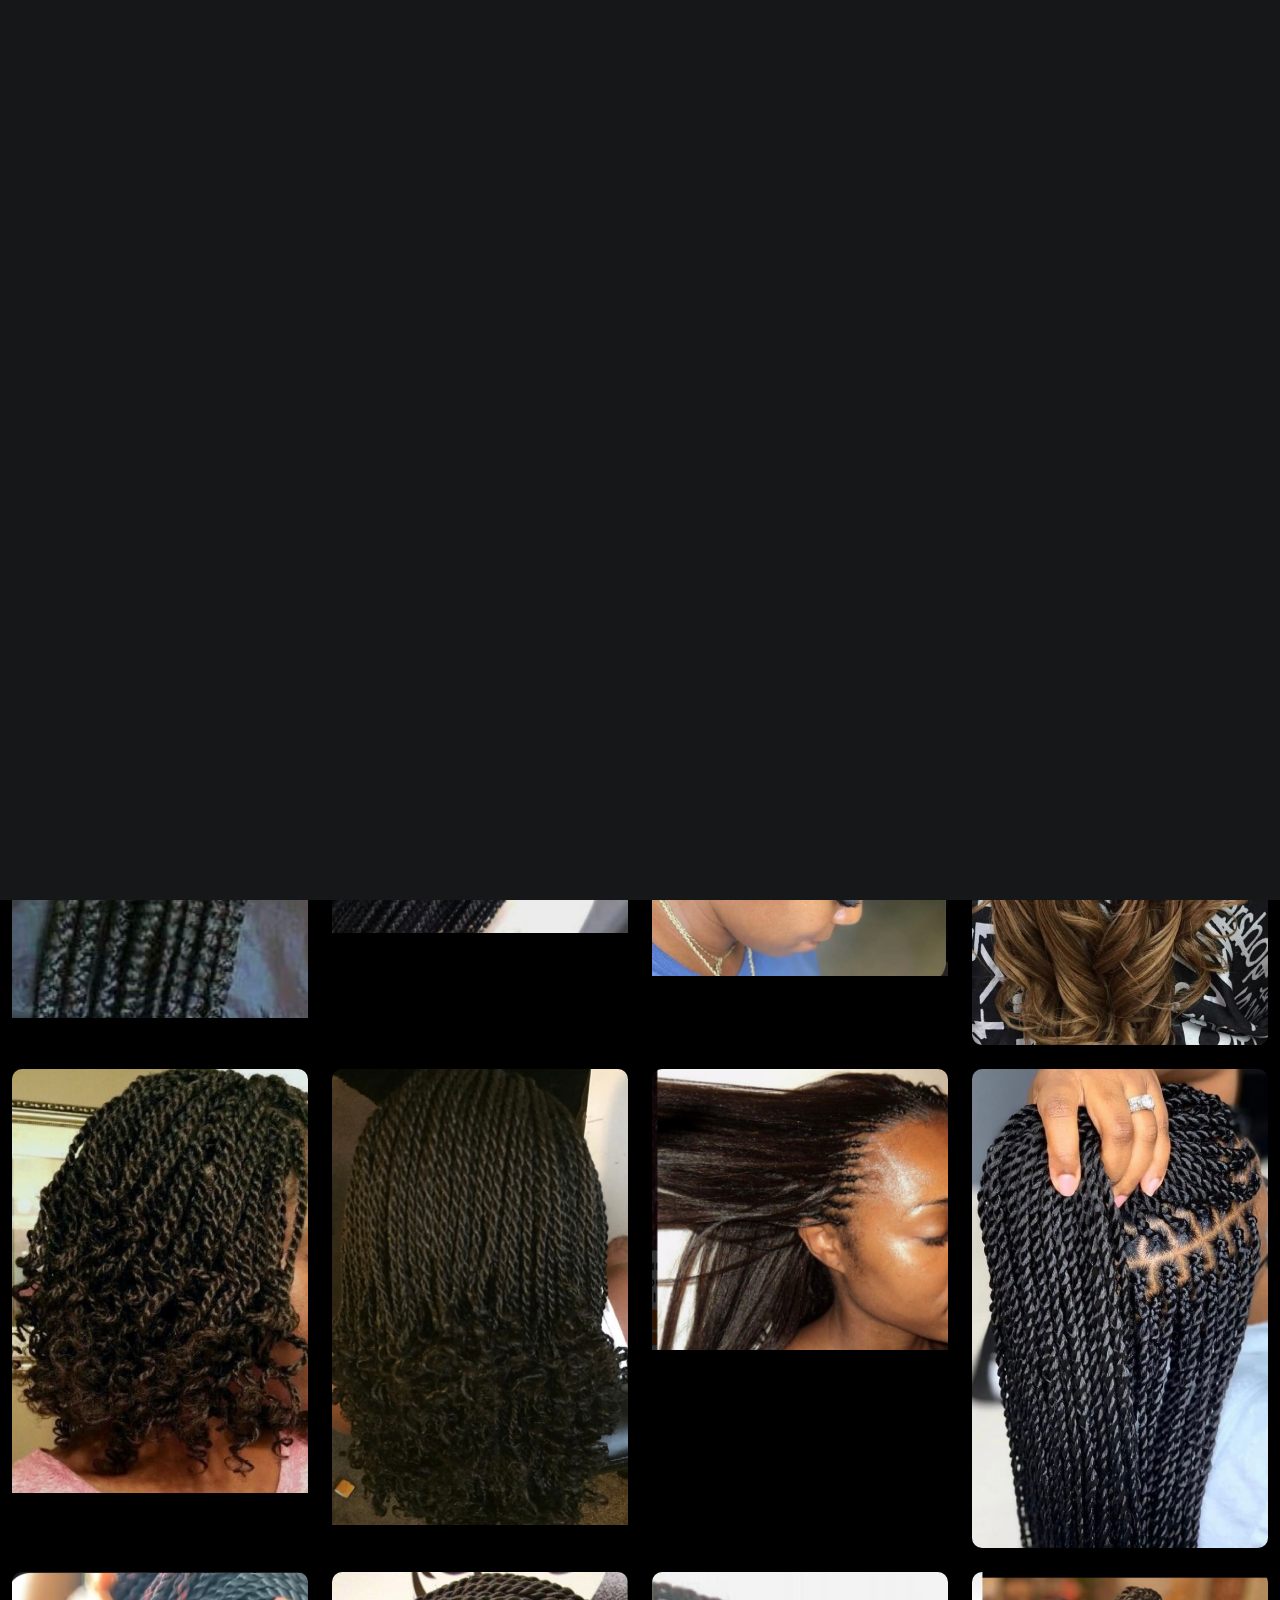
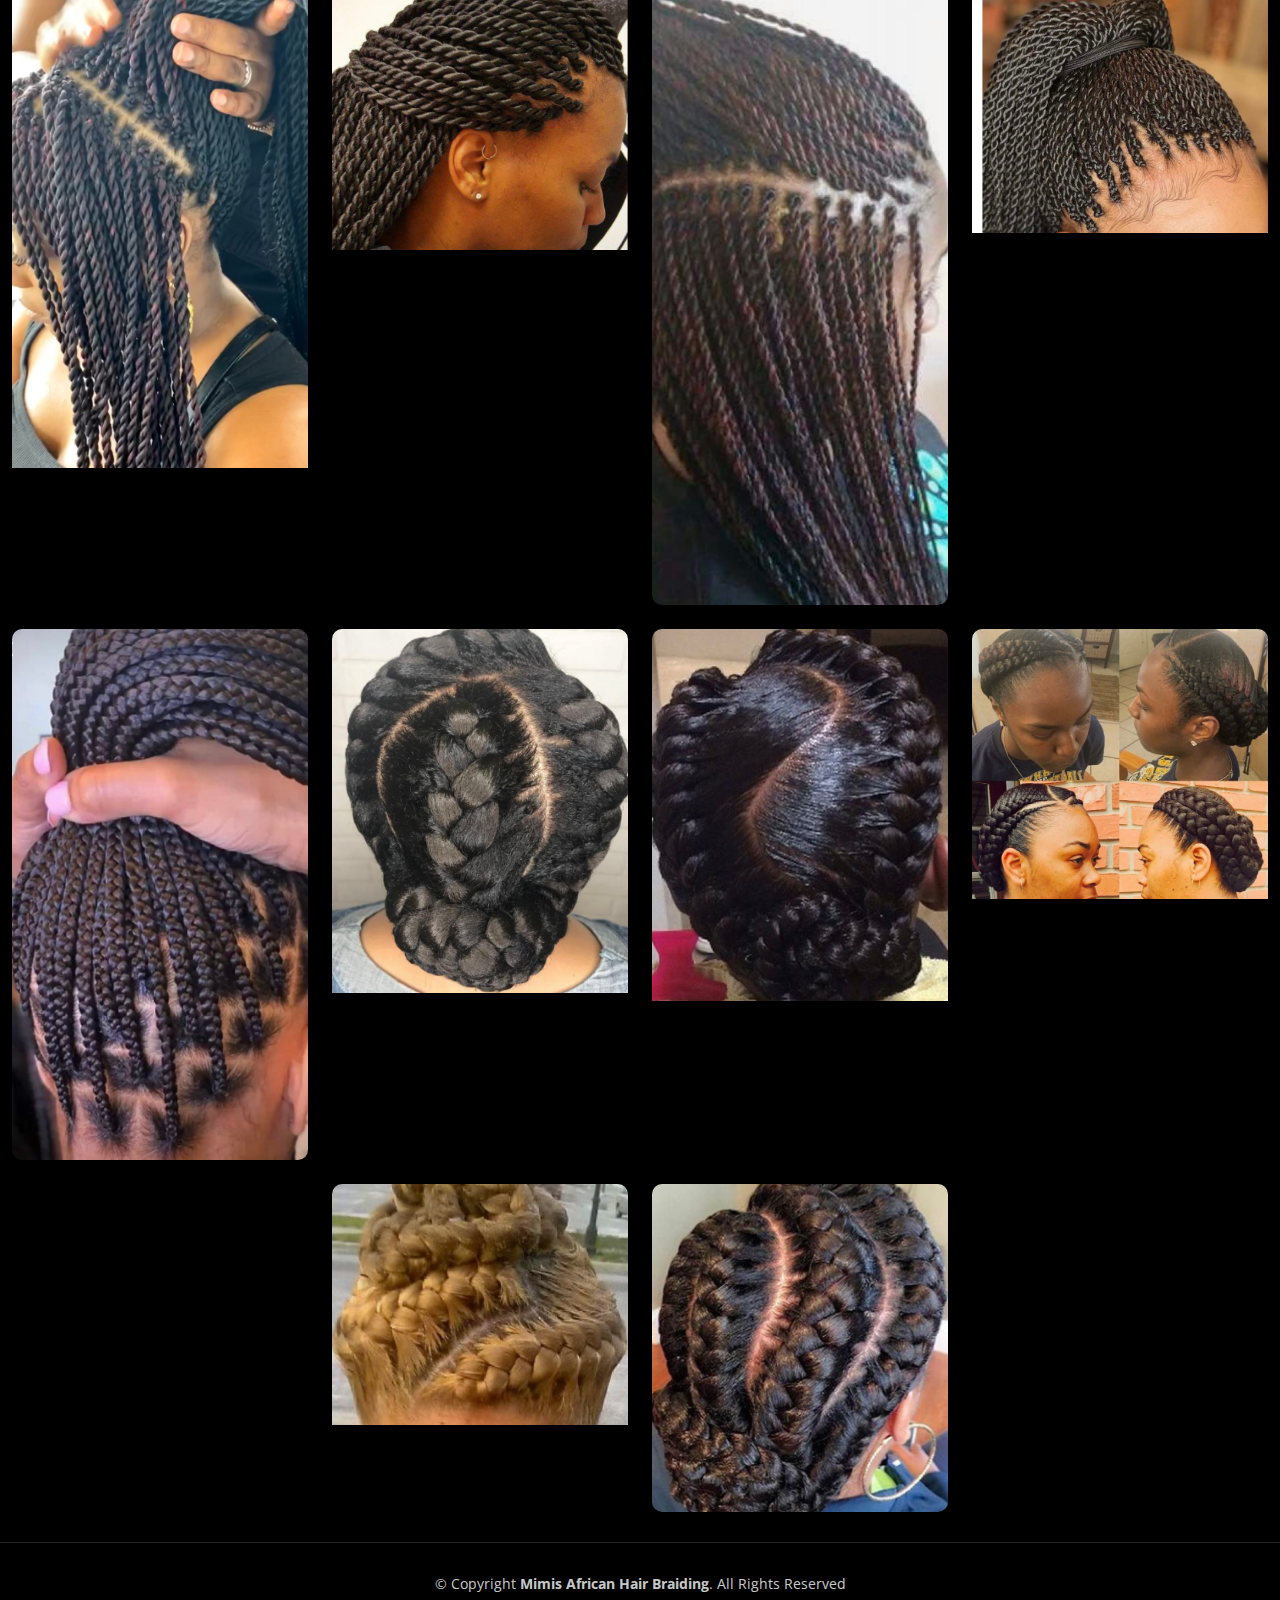
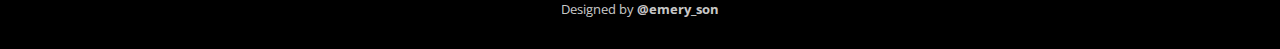
<file: index.html>
<!DOCTYPE html>
<html lang="en">

<head>
    <meta charset="utf-8">
    <meta content="width=device-width, initial-scale=1.0" name="viewport">

    <title>PhotoFolio Bootstrap Template - Index</title>
    <meta content="" name="description">
    <meta content="" name="keywords">

    <!-- Favicons -->
    <link href="assets/img/favicon.png" rel="icon">
    <link href="assets/img/apple-touch-icon.png" rel="apple-touch-icon">

    <!-- Google Fonts -->
    <link rel="preconnect" href="https://fonts.googleapis.com">
    <link rel="preconnect" href="https://fonts.gstatic.com" crossorigin>
    <link href="https://fonts.googleapis.com/css2?family=Open+Sans:ital,wght@0,300;0,400;0,500;0,600;0,700;1,300;1,400;1,600;1,700&family=Inter:ital,wght@0,300;0,400;0,500;0,600;0,700;1,300;1,400;1,500;1,600;1,700&family=Cardo:ital,wght@0,400;0,700;1,400&display=swap"
        rel="stylesheet">

    <!-- Vendor CSS Files -->
    <link href="assets/vendor/bootstrap/css/bootstrap.min.css" rel="stylesheet">
    <link href="assets/vendor/bootstrap-icons/bootstrap-icons.css" rel="stylesheet">
    <link href="assets/vendor/swiper/swiper-bundle.min.css" rel="stylesheet">
    <link href="assets/vendor/glightbox/css/glightbox.min.css" rel="stylesheet">
    <link href="assets/vendor/aos/aos.css" rel="stylesheet">

    <!-- Template Main CSS File -->
    <link href="assets/css/main.css" rel="stylesheet">

    <!-- =======================================================
  * Template Name: PhotoFolio - v1.1.1
  * Template URL: https://bootstrapmade.com/photofolio-bootstrap-photography-website-template/
  * Author: BootstrapMade.com
  * License: https://bootstrapmade.com/license/
  ======================================================== -->
</head>

<body>

    <!-- ======= Header ======= -->
    <header id="header" class="header d-flex align-items-center fixed-top">
        <div class="container-fluid d-flex align-items-center justify-content-between">

            <a href="index.html" class="logo d-flex align-items-center  me-auto me-lg-0">
                <!-- Uncomment the line below if you also wish to use an image logo -->
                <img src="assets/img/logo/prettyface.jpg" alt="">
                <!-- <i class="bi bi-camera"></i> -->
                <h1>Mimis African Hair Braiding</h1>
            </a>

            <nav id="navbar" class="navbar">
                <ul>
                    <li><a href="index.html" class="active">Home</a></li>
                    <li><a href="about.html">About</a></li>
                    <li><a href="gallery.html">Gallery</a></li>
                    <!-- <li class="dropdown"><a href="#"><span>Gallery</span> <i class="bi bi-chevron-down dropdown-indicator"></i></a>
                        <ul>
                            <li><a href="gallery.html">Nature</a></li>
                            <li><a href="gallery.html">People</a></li>
                            <li><a href="gallery.html">Architecture</a></li>
                            <li><a href="gallery.html">Animals</a></li>
                            <li><a href="gallery.html">Sports</a></li>
                            <li><a href="gallery.html">Travel</a></li>
                            <li class="dropdown"><a href="#"><span>Sub Menu</span> <i class="bi bi-chevron-down dropdown-indicator"></i></a>
                                <ul>
                                    <li><a href="#">Sub Menu 1</a></li>
                                    <li><a href="#">Sub Menu 2</a></li>
                                    <li><a href="#">Sub Menu 3</a></li>
                                </ul>
                            </li>
                        </ul>
                    </li> -->
                    <li><a href="services.html">Services</a></li>
                    <li><a href="contact.html">Contact</a></li>
                </ul>
            </nav>
            <!-- .navbar -->

            <div class="header-social-links">
                <!-- <a href="#" class="twitter"><i class="bi bi-twitter"></i></a> -->
                <a href="#" class="facebook"><i class="bi bi-facebook"></i></a>
                <a href="#" class="instagram"><i class="bi bi-instagram"></i></a>
                <!-- <a href="#" class="linkedin"><i class="bi bi-linkedin"></i></i></a> -->
            </div>
            <i class="mobile-nav-toggle mobile-nav-show bi bi-list"></i>
            <i class="mobile-nav-toggle mobile-nav-hide d-none bi bi-x"></i>

        </div>
    </header>
    <!-- End Header -->

    <!-- ======= Hero Section ======= -->
    <section id="hero" class="hero d-flex flex-column justify-content-center align-items-center" data-aos="fade" data-aos-delay="1500">
        <div class="container">
            <div class="row justify-content-center">
                <div class="col-lg-6 text-center">
                    <h2>Mimis African Hair Braiding is a Professional African Hair Braiding Salon from North Augusta, SC</h2>
                    <p>We at Mimis African Hair Braiding are the best in the CSRA.</p>
                    <a href="contact.html" class="btn-get-started">Contact Us</a>
                </div>
            </div>
        </div>
    </section>
    <!-- End Hero Section -->

    <main id="main" data-aos="fade" data-aos-delay="1500">

        <!-- ======= Gallery Section ======= -->
        <section id="gallery" class="gallery">
            <div class="container-fluid">

                <div class="row gy-4 justify-content-center">
                    <div class="col-xl-3 col-lg-4 col-md-6">
                        <div class="gallery-item h-100">
                            <img src="assets/img/attachments/IMG-5430.jpg" class="img-fluid" alt="">
                            <div class="gallery-links d-flex align-items-center justify-content-center">
                                <a href="assets/img/attachments/IMG-5430.jpg" title="Gallery 1" class="glightbox preview-link"><i class="bi bi-arrows-angle-expand"></i></a>
                            </div>
                        </div>
                    </div>
                    <!-- End Gallery Item -->
                    <div class="col-xl-3 col-lg-4 col-md-6">
                        <div class="gallery-item h-100">
                            <img src="assets/img/attachments/IMG-5431.jpg" class="img-fluid" alt="">
                            <div class="gallery-links d-flex align-items-center justify-content-center">
                                <a href="assets/img/attachments/IMG-5431.jpg" title="Gallery 2" class="glightbox preview-link"><i class="bi bi-arrows-angle-expand"></i></a>
                            </div>
                        </div>
                    </div>
                    <!-- End Gallery Item -->
                    <div class="col-xl-3 col-lg-4 col-md-6">
                        <div class="gallery-item h-100">
                            <img src="assets/img/attachments/IMG-5432.jpg" class="img-fluid" alt="">
                            <div class="gallery-links d-flex align-items-center justify-content-center">
                                <a href="assets/img/attachments/IMG-5432.jpg" title="Gallery 3" class="glightbox preview-link"><i class="bi bi-arrows-angle-expand"></i></a>
                            </div>
                        </div>
                    </div>
                    <!-- End Gallery Item -->
                    <div class="col-xl-3 col-lg-4 col-md-6">
                        <div class="gallery-item h-100">
                            <img src="assets/img/attachments/IMG-5435.jpg" class="img-fluid" alt="">
                            <div class="gallery-links d-flex align-items-center justify-content-center">
                                <a href="assets/img/attachments/IMG-5435.jpg" title="Gallery 4" class="glightbox preview-link"><i class="bi bi-arrows-angle-expand"></i></a>
                            </div>
                        </div>
                    </div>
                    <!-- End Gallery Item -->
                    <div class="col-xl-3 col-lg-4 col-md-6">
                        <div class="gallery-item h-100">
                            <img src="assets/img/attachments/IMG-5437.jpg" class="img-fluid" alt="">
                            <div class="gallery-links d-flex align-items-center justify-content-center">
                                <a href="assets/img/attachments/IMG-5437.jpg" title="Gallery 5" class="glightbox preview-link"><i class="bi bi-arrows-angle-expand"></i></a>
                            </div>
                        </div>
                    </div>
                    <!-- End Gallery Item -->
                    <div class="col-xl-3 col-lg-4 col-md-6">
                        <div class="gallery-item h-100">
                            <img src="assets/img/attachments/IMG-5439.jpg" class="img-fluid" alt="">
                            <div class="gallery-links d-flex align-items-center justify-content-center">
                                <a href="assets/img/attachments/IMG-5439.jpg" title="Gallery 6" class="glightbox preview-link"><i class="bi bi-arrows-angle-expand"></i></a>
                            </div>
                        </div>
                    </div>
                    <!-- End Gallery Item -->
                    <div class="col-xl-3 col-lg-4 col-md-6">
                        <div class="gallery-item h-100">
                            <img src="assets/img/attachments/IMG-5443.jpg" class="img-fluid" alt="">
                            <div class="gallery-links d-flex align-items-center justify-content-center">
                                <a href="assets/img/attachments/IMG-5443.jpg" title="Gallery 7" class="glightbox preview-link"><i class="bi bi-arrows-angle-expand"></i></a>
                            </div>
                        </div>
                    </div>
                    <!-- End Gallery Item -->
                    <div class="col-xl-3 col-lg-4 col-md-6">
                        <div class="gallery-item h-100">
                            <img src="assets/img/attachments/IMG-5444.jpg" class="img-fluid" alt="">
                            <div class="gallery-links d-flex align-items-center justify-content-center">
                                <a href="assets/img/attachments/IMG-5444.jpg" title="Gallery 8" class="glightbox preview-link"><i class="bi bi-arrows-angle-expand"></i></a>
                            </div>
                        </div>
                    </div>
                    <!-- End Gallery Item -->
                    <div class="col-xl-3 col-lg-4 col-md-6">
                        <div class="gallery-item h-100">
                            <img src="assets/img/attachments/IMG-5445.jpg" class="img-fluid" alt="">
                            <div class="gallery-links d-flex align-items-center justify-content-center">
                                <a href="assets/img/attachments/IMG-5445.jpg" title="Gallery 9" class="glightbox preview-link"><i class="bi bi-arrows-angle-expand"></i></a>
                            </div>
                        </div>
                    </div>
                    <!-- End Gallery Item -->
                    <div class="col-xl-3 col-lg-4 col-md-6">
                        <div class="gallery-item h-100">
                            <img src="assets/img/attachments/IMG-5446.jpg" class="img-fluid" alt="">
                            <div class="gallery-links d-flex align-items-center justify-content-center">
                                <a href="assets/img/attachments/IMG-5446.jpg" title="Gallery 10" class="glightbox preview-link"><i class="bi bi-arrows-angle-expand"></i></a>
                            </div>
                        </div>
                    </div>
                    <!-- End Gallery Item -->
                    <div class="col-xl-3 col-lg-4 col-md-6">
                        <div class="gallery-item h-100">
                            <img src="assets/img/attachments/IMG-5447.jpg" class="img-fluid" alt="">
                            <div class="gallery-links d-flex align-items-center justify-content-center">
                                <a href="assets/img/attachments/IMG-5447.jpg" title="Gallery 11" class="glightbox preview-link"><i class="bi bi-arrows-angle-expand"></i></a>
                            </div>
                        </div>
                    </div>
                    <!-- End Gallery Item -->
                    <div class="col-xl-3 col-lg-4 col-md-6">
                        <div class="gallery-item h-100">
                            <img src="assets/img/attachments/IMG-5448.jpg" class="img-fluid" alt="">
                            <div class="gallery-links d-flex align-items-center justify-content-center">
                                <a href="assets/img/attachments/IMG-5448.jpg" title="Gallery 12" class="glightbox preview-link"><i class="bi bi-arrows-angle-expand"></i></a>
                            </div>
                        </div>
                    </div>
                    <!-- End Gallery Item -->
                    <div class="col-xl-3 col-lg-4 col-md-6">
                        <div class="gallery-item h-100">
                            <img src="assets/img/attachments/IMG-5449.jpg" class="img-fluid" alt="">
                            <div class="gallery-links d-flex align-items-center justify-content-center">
                                <a href="assets/img/attachments/IMG-5449.jpg" title="Gallery 13" class="glightbox preview-link"><i class="bi bi-arrows-angle-expand"></i></a>
                            </div>
                        </div>
                    </div>
                    <!-- End Gallery Item -->
                    <div class="col-xl-3 col-lg-4 col-md-6">
                        <div class="gallery-item h-100">
                            <img src="assets/img/attachments/IMG-5450.jpg" class="img-fluid" alt="">
                            <div class="gallery-links d-flex align-items-center justify-content-center">
                                <a href="assets/img/attachments/IMG-5450.jpg" title="Gallery 14" class="glightbox preview-link"><i class="bi bi-arrows-angle-expand"></i></a>
                            </div>
                        </div>
                    </div>
                    <!-- End Gallery Item -->
                    <div class="col-xl-3 col-lg-4 col-md-6">
                        <div class="gallery-item h-100">
                            <img src="assets/img/attachments/IMG-5451.jpg" class="img-fluid" alt="">
                            <div class="gallery-links d-flex align-items-center justify-content-center">
                                <a href="assets/img/attachments/IMG-5451.jpg" title="Gallery 15" class="glightbox preview-link"><i class="bi bi-arrows-angle-expand"></i></a>
                            </div>
                        </div>
                    </div>
                    <!-- End Gallery Item -->
                    <div class="col-xl-3 col-lg-4 col-md-6">
                        <div class="gallery-item h-100">
                            <img src="assets/img/attachments/IMG-5452.jpg" class="img-fluid" alt="">
                            <div class="gallery-links d-flex align-items-center justify-content-center">
                                <a href="assets/img/attachments/IMG-5452.jpg" title="Gallery 16" class="glightbox preview-link"><i class="bi bi-arrows-angle-expand"></i></a>
                            </div>
                        </div>
                    </div>
                    <!-- End Gallery Item -->
                    <div class="col-xl-3 col-lg-4 col-md-6">
                        <div class="gallery-item h-100">
                            <img src="assets/img/attachments/IMG-5454.jpg" class="img-fluid" alt="">
                            <div class="gallery-links d-flex align-items-center justify-content-center">
                                <a href="assets/img/attachments/IMG-5454.jpg" title="Gallery 16" class="glightbox preview-link"><i class="bi bi-arrows-angle-expand"></i></a>
                            </div>
                        </div>
                    </div>
                    <!-- End Gallery Item -->
                    <div class="col-xl-3 col-lg-4 col-md-6">
                        <div class="gallery-item h-100">
                            <img src="assets/img/attachments/IMG-5455.jpg" class="img-fluid" alt="">
                            <div class="gallery-links d-flex align-items-center justify-content-center">
                                <a href="assets/img/attachments/IMG-5455.jpg" title="Gallery 16" class="glightbox preview-link"><i class="bi bi-arrows-angle-expand"></i></a>
                            </div>
                        </div>
                    </div>
                    <!-- End Gallery Item -->
                </div>

            </div>
        </section>
        <!-- End Gallery Section -->

    </main>
    <!-- End #main -->

    <!-- ======= Footer ======= -->
    <footer id="footer" class="footer">
        <div class="container">
            <div class="copyright">
                &copy; Copyright <strong><span>Mimis African Hair Braiding</span></strong>. All Rights Reserved
            </div>
            <div class="credits">
                <!-- All the links in the footer should remain intact. -->
                <!-- You can delete the links only if you purchased the pro version. -->
                <!-- Licensing information: https://bootstrapmade.com/license/ -->
                <!-- Purchase the pro version with working PHP/AJAX contact form: https://bootstrapmade.com/photofolio-bootstrap-photography-website-template/ -->
                Designed by <strong><span>@emery_son</span></strong>
            </div>
        </div>
    </footer>
    <!-- End Footer -->

    <a href="#" class="scroll-top d-flex align-items-center justify-content-center"><i class="bi bi-arrow-up-short"></i></a>

    <div id="preloader">
        <div class="line"></div>
    </div>

    <!-- Vendor JS Files -->
    <script src="assets/vendor/bootstrap/js/bootstrap.bundle.min.js"></script>
    <script src="assets/vendor/swiper/swiper-bundle.min.js"></script>
    <script src="assets/vendor/glightbox/js/glightbox.min.js"></script>
    <script src="assets/vendor/aos/aos.js"></script>
    <script src="assets/vendor/php-email-form/validate.js"></script>

    <!-- Template Main JS File -->
    <script src="assets/js/main.js"></script>

</body>

</html>
</file>
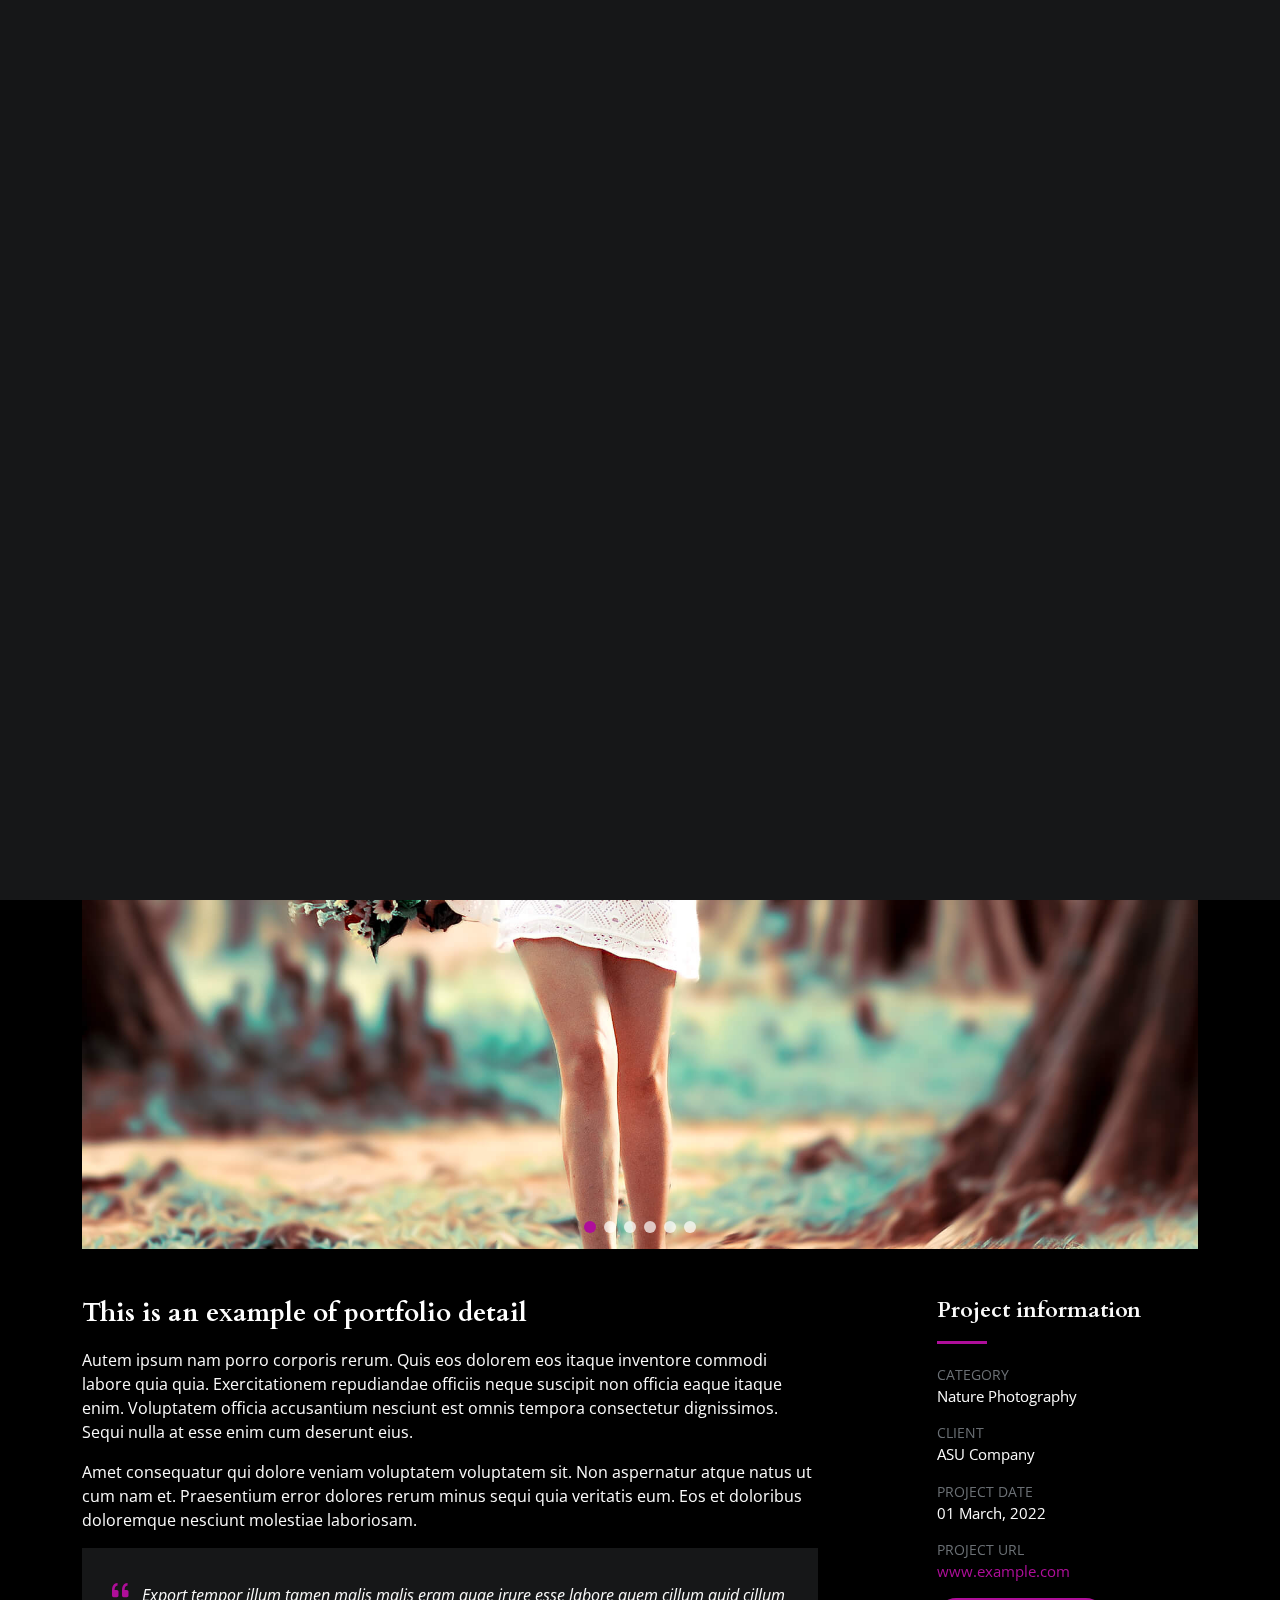
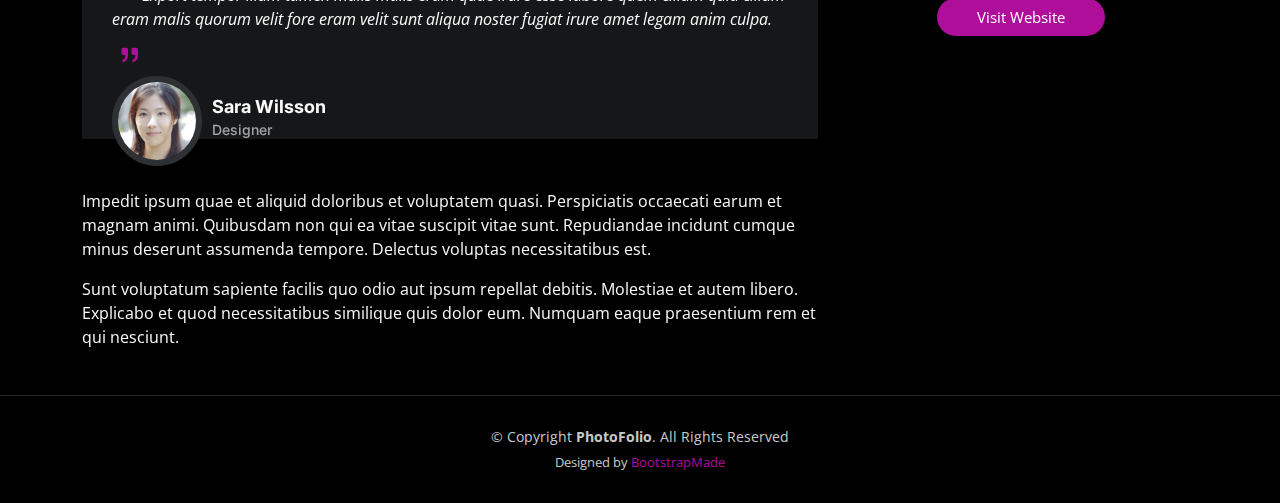
<file: gallery-single.html>
<!DOCTYPE html>
<html lang="en">

<head>
    <meta charset="utf-8">
    <meta content="width=device-width, initial-scale=1.0" name="viewport">

    <title>PhotoFolio Bootstrap Template - Gallery Single</title>
    <meta content="" name="description">
    <meta content="" name="keywords">

    <!-- Favicons -->
    <link href="assets/img/favicon.png" rel="icon">
    <link href="assets/img/apple-touch-icon.png" rel="apple-touch-icon">

    <!-- Google Fonts -->
    <link rel="preconnect" href="https://fonts.googleapis.com">
    <link rel="preconnect" href="https://fonts.gstatic.com" crossorigin>
    <link href="https://fonts.googleapis.com/css2?family=Open+Sans:ital,wght@0,300;0,400;0,500;0,600;0,700;1,300;1,400;1,600;1,700&family=Inter:ital,wght@0,300;0,400;0,500;0,600;0,700;1,300;1,400;1,500;1,600;1,700&family=Cardo:ital,wght@0,400;0,700;1,400&display=swap"
        rel="stylesheet">

    <!-- Vendor CSS Files -->
    <link href="assets/vendor/bootstrap/css/bootstrap.min.css" rel="stylesheet">
    <link href="assets/vendor/bootstrap-icons/bootstrap-icons.css" rel="stylesheet">
    <link href="assets/vendor/swiper/swiper-bundle.min.css" rel="stylesheet">
    <link href="assets/vendor/glightbox/css/glightbox.min.css" rel="stylesheet">
    <link href="assets/vendor/aos/aos.css" rel="stylesheet">

    <!-- Template Main CSS File -->
    <link href="assets/css/main.css" rel="stylesheet">

    <!-- =======================================================
  * Template Name: PhotoFolio - v1.1.1
  * Template URL: https://bootstrapmade.com/photofolio-bootstrap-photography-website-template/
  * Author: BootstrapMade.com
  * License: https://bootstrapmade.com/license/
  ======================================================== -->
</head>

<body>

    <!-- ======= Header ======= -->
    <header id="header" class="header d-flex align-items-center fixed-top">
        <div class="container-fluid d-flex align-items-center justify-content-between">

            <a href="index.html" class="logo d-flex align-items-center  me-auto me-lg-0">
                <!-- Uncomment the line below if you also wish to use an image logo -->
                <img src="assets/img/logo/prettyface.jpg" alt="">
                <!-- <i class="bi bi-camera"></i> -->
                <h1>Mimis African Hair Braiding</h1>
            </a>

            <nav id="navbar" class="navbar">
                <ul>
                    <li><a href="index.html">Home</a></li>
                    <li><a href="about.html">About</a></li>
                    <li class="dropdown"><a href="#"><span>Gallery</span> <i class="bi bi-chevron-down dropdown-indicator"></i></a>
                        <ul>
                            <li><a href="gallery.html" class="active">Nature</a></li>
                            <li><a href="gallery.html">People</a></li>
                            <li><a href="gallery.html">Architecture</a></li>
                            <li><a href="gallery.html">Animals</a></li>
                            <li><a href="gallery.html">Sports</a></li>
                            <li><a href="gallery.html">Travel</a></li>
                            <li class="dropdown"><a href="#"><span>Sub Menu</span> <i class="bi bi-chevron-down dropdown-indicator"></i></a>
                                <ul>
                                    <li><a href="#">Sub Menu 1</a></li>
                                    <li><a href="#">Sub Menu 2</a></li>
                                    <li><a href="#">Sub Menu 3</a></li>
                                </ul>
                            </li>
                        </ul>
                    </li>
                    <li><a href="services.html">Services</a></li>
                    <li><a href="contact.html">Contact</a></li>
                </ul>
            </nav>
            <!-- .navbar -->

            <div class="header-social-links">
                <!-- <a href="#" class="twitter"><i class="bi bi-twitter"></i></a> -->
                <a href="#" class="facebook"><i class="bi bi-facebook"></i></a>
                <a href="#" class="instagram"><i class="bi bi-instagram"></i></a>
                <!-- <a href="#" class="linkedin"><i class="bi bi-linkedin"></i></i></a> -->
            </div>
            <i class="mobile-nav-toggle mobile-nav-show bi bi-list"></i>
            <i class="mobile-nav-toggle mobile-nav-hide d-none bi bi-x"></i>

        </div>
    </header>
    <!-- End Header -->

    <main id="main" data-aos="fade" data-aos-delay="1500">

        <!-- ======= End Page Header ======= -->
        <div class="page-header d-flex align-items-center">
            <div class="container position-relative">
                <div class="row d-flex justify-content-center">
                    <div class="col-lg-6 text-center">
                        <h2>Gallery Single</h2>
                        <p>Odio et unde deleniti. Deserunt numquam exercitationem. Officiis quo odio sint voluptas consequatur ut a odio voluptatem. Sit dolorum debitis veritatis natus dolores. Quasi ratione sint. Sit quaerat ipsum dolorem.</p>

                        <a class="cta-btn" href="contact.html">Contact Us</a>

                    </div>
                </div>
            </div>
        </div>
        <!-- End Page Header -->

        <!-- ======= Gallery Single Section ======= -->
        <section id="gallery-single" class="gallery-single">
            <div class="container">

                <div class="position-relative h-100">
                    <div class="slides-1 portfolio-details-slider swiper">
                        <div class="swiper-wrapper align-items-center">

                            <div class="swiper-slide">
                                <img src="assets/img/gallery/gallery-8.jpg" alt="">
                            </div>
                            <div class="swiper-slide">
                                <img src="assets/img/gallery/gallery-9.jpg" alt="">
                            </div>
                            <div class="swiper-slide">
                                <img src="assets/img/gallery/gallery-10.jpg" alt="">
                            </div>
                            <div class="swiper-slide">
                                <img src="assets/img/gallery/gallery-11.jpg" alt="">
                            </div>
                            <div class="swiper-slide">
                                <img src="assets/img/gallery/gallery-12.jpg" alt="">
                            </div>
                            <div class="swiper-slide">
                                <img src="assets/img/gallery/gallery-13.jpg" alt="">
                            </div>

                        </div>
                        <div class="swiper-pagination"></div>
                    </div>
                    <div class="swiper-button-prev"></div>
                    <div class="swiper-button-next"></div>

                </div>

                <div class="row justify-content-between gy-4 mt-4">

                    <div class="col-lg-8">
                        <div class="portfolio-description">
                            <h2>This is an example of portfolio detail</h2>
                            <p>
                                Autem ipsum nam porro corporis rerum. Quis eos dolorem eos itaque inventore commodi labore quia quia. Exercitationem repudiandae officiis neque suscipit non officia eaque itaque enim. Voluptatem officia accusantium nesciunt est omnis tempora consectetur
                                dignissimos. Sequi nulla at esse enim cum deserunt eius.
                            </p>
                            <p>
                                Amet consequatur qui dolore veniam voluptatem voluptatem sit. Non aspernatur atque natus ut cum nam et. Praesentium error dolores rerum minus sequi quia veritatis eum. Eos et doloribus doloremque nesciunt molestiae laboriosam.
                            </p>

                            <div class="testimonial-item">
                                <p>
                                    <i class="bi bi-quote quote-icon-left"></i> Export tempor illum tamen malis malis eram quae irure esse labore quem cillum quid cillum eram malis quorum velit fore eram velit sunt aliqua noster fugiat irure amet legam
                                    anim culpa.
                                    <i class="bi bi-quote quote-icon-right"></i>
                                </p>
                                <div>
                                    <img src="assets/img/testimonials/testimonials-2.jpg" class="testimonial-img" alt="">
                                    <h3>Sara Wilsson</h3>
                                    <h4>Designer</h4>
                                </div>
                            </div>

                            <p>
                                Impedit ipsum quae et aliquid doloribus et voluptatem quasi. Perspiciatis occaecati earum et magnam animi. Quibusdam non qui ea vitae suscipit vitae sunt. Repudiandae incidunt cumque minus deserunt assumenda tempore. Delectus voluptas necessitatibus est.

                                <p>
                                    Sunt voluptatum sapiente facilis quo odio aut ipsum repellat debitis. Molestiae et autem libero. Explicabo et quod necessitatibus similique quis dolor eum. Numquam eaque praesentium rem et qui nesciunt.
                                </p>

                        </div>
                    </div>

                    <div class="col-lg-3">
                        <div class="portfolio-info">
                            <h3>Project information</h3>
                            <ul>
                                <li><strong>Category</strong> <span>Nature Photography</span></li>
                                <li><strong>Client</strong> <span>ASU Company</span></li>
                                <li><strong>Project date</strong> <span>01 March, 2022</span></li>
                                <li><strong>Project URL</strong> <a href="#">www.example.com</a></li>
                                <li><a href="#" class="btn-visit align-self-start">Visit Website</a></li>
                            </ul>
                        </div>
                    </div>

                </div>

            </div>
        </section>
        <!-- End Gallery Single Section -->

    </main>
    <!-- End #main -->

    <!-- ======= Footer ======= -->
    <footer id="footer" class="footer">
        <div class="container">
            <div class="copyright">
                &copy; Copyright <strong><span>PhotoFolio</span></strong>. All Rights Reserved
            </div>
            <div class="credits">
                <!-- All the links in the footer should remain intact. -->
                <!-- You can delete the links only if you purchased the pro version. -->
                <!-- Licensing information: https://bootstrapmade.com/license/ -->
                <!-- Purchase the pro version with working PHP/AJAX contact form: https://bootstrapmade.com/photofolio-bootstrap-photography-website-template/ -->
                Designed by <a href="https://bootstrapmade.com/">BootstrapMade</a>
            </div>
        </div>
    </footer>
    <!-- End Footer -->

    <a href="#" class="scroll-top d-flex align-items-center justify-content-center"><i class="bi bi-arrow-up-short"></i></a>

    <div id="preloader">
        <div class="line"></div>
    </div>

    <!-- Vendor JS Files -->
    <script src="assets/vendor/bootstrap/js/bootstrap.bundle.min.js"></script>
    <script src="assets/vendor/swiper/swiper-bundle.min.js"></script>
    <script src="assets/vendor/glightbox/js/glightbox.min.js"></script>
    <script src="assets/vendor/aos/aos.js"></script>
    <script src="assets/vendor/php-email-form/validate.js"></script>

    <!-- Template Main JS File -->
    <script src="assets/js/main.js"></script>

</body>

</html>
</file>
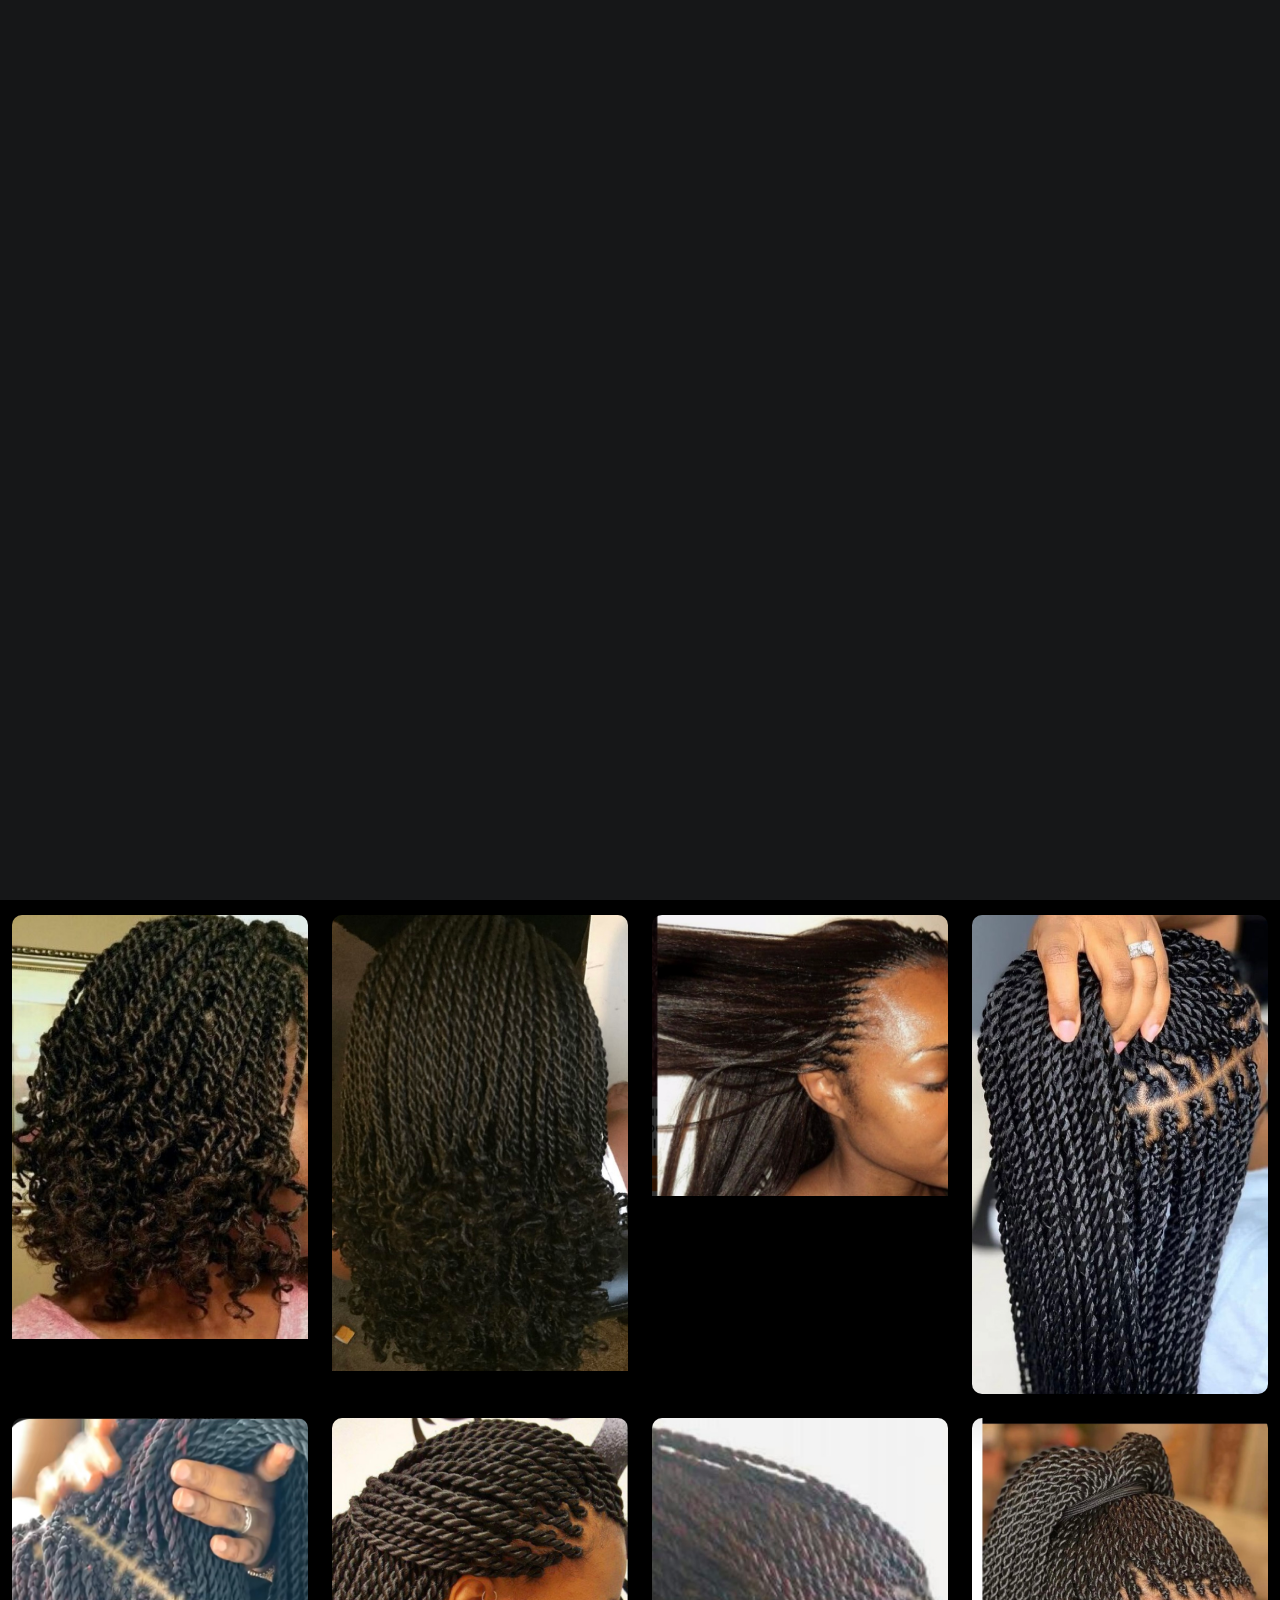
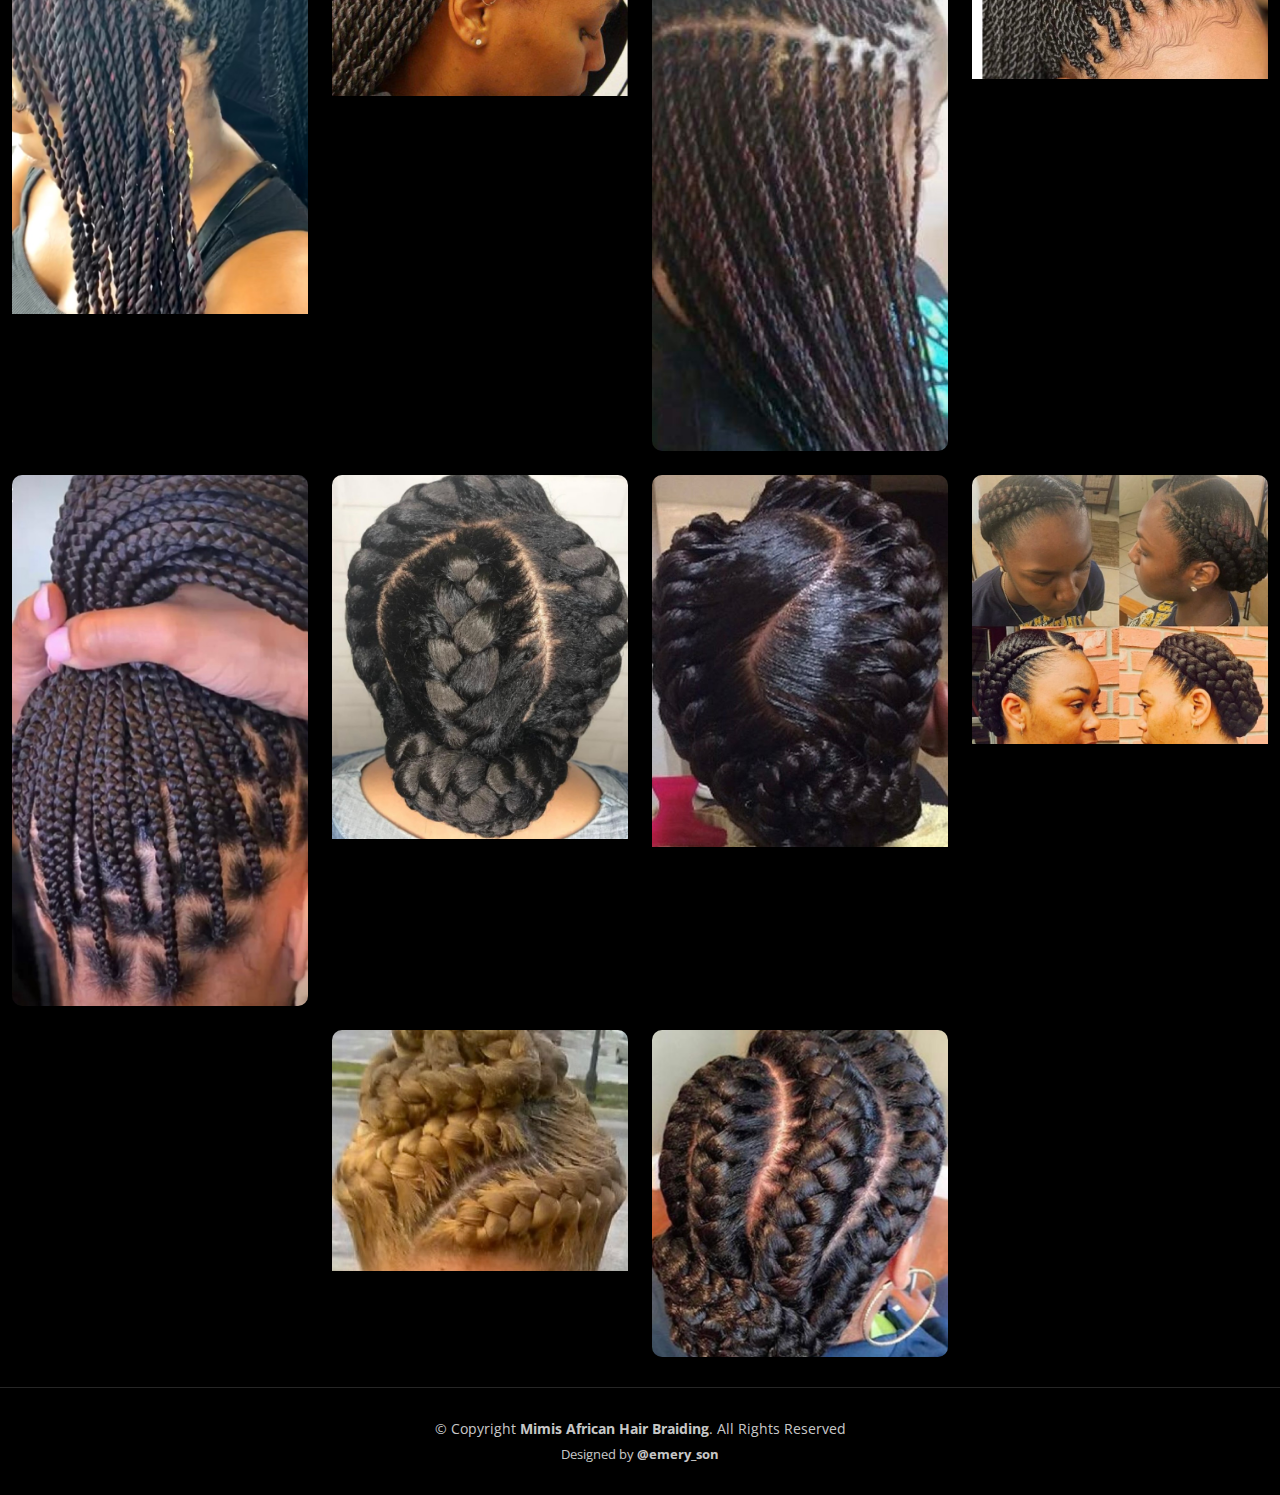
<file: gallery.html>
<!DOCTYPE html>
<html lang="en">

<head>
    <meta charset="utf-8">
    <meta content="width=device-width, initial-scale=1.0" name="viewport">

    <title>PhotoFolio Bootstrap Template - Gallery</title>
    <meta content="" name="description">
    <meta content="" name="keywords">

    <!-- Favicons -->
    <link href="assets/img/favicon.png" rel="icon">
    <link href="assets/img/apple-touch-icon.png" rel="apple-touch-icon">

    <!-- Google Fonts -->
    <link rel="preconnect" href="https://fonts.googleapis.com">
    <link rel="preconnect" href="https://fonts.gstatic.com" crossorigin>
    <link href="https://fonts.googleapis.com/css2?family=Open+Sans:ital,wght@0,300;0,400;0,500;0,600;0,700;1,300;1,400;1,600;1,700&family=Inter:ital,wght@0,300;0,400;0,500;0,600;0,700;1,300;1,400;1,500;1,600;1,700&family=Cardo:ital,wght@0,400;0,700;1,400&display=swap"
        rel="stylesheet">

    <!-- Vendor CSS Files -->
    <link href="assets/vendor/bootstrap/css/bootstrap.min.css" rel="stylesheet">
    <link href="assets/vendor/bootstrap-icons/bootstrap-icons.css" rel="stylesheet">
    <link href="assets/vendor/swiper/swiper-bundle.min.css" rel="stylesheet">
    <link href="assets/vendor/glightbox/css/glightbox.min.css" rel="stylesheet">
    <link href="assets/vendor/aos/aos.css" rel="stylesheet">

    <!-- Template Main CSS File -->
    <link href="assets/css/main.css" rel="stylesheet">

    <!-- =======================================================
  * Template Name: PhotoFolio - v1.1.1
  * Template URL: https://bootstrapmade.com/photofolio-bootstrap-photography-website-template/
  * Author: BootstrapMade.com
  * License: https://bootstrapmade.com/license/
  ======================================================== -->
</head>

<body>

    <!-- ======= Header ======= -->
    <header id="header" class="header d-flex align-items-center fixed-top">
        <div class="container-fluid d-flex align-items-center justify-content-between">

            <a href="index.html" class="logo d-flex align-items-center  me-auto me-lg-0">
                <!-- Uncomment the line below if you also wish to use an image logo -->
                <img src="assets/img/logo/prettyface.jpg" alt="">
                <!-- <i class="bi bi-camera"></i> -->
                <h1>Mimis African Hair Braiding</h1>
            </a>

            <nav id="navbar" class="navbar">
                <ul>
                    <li><a href="index.html">Home</a></li>
                    <li><a href="about.html">About</a></li>
                    <li><a href="gallery.html">Gallery</a></li>
                    <!-- <li class="dropdown"><a href="#" class="active"><span>Gallery</span> <i class="bi bi-chevron-down dropdown-indicator"></i></a>
                        <ul>
                            <li><a href="gallery.html">Nature</a></li>
                            <li><a href="gallery.html">People</a></li>
                            <li><a href="gallery.html">Architecture</a></li>
                            <li><a href="gallery.html">Animals</a></li>
                            <li><a href="gallery.html">Sports</a></li>
                            <li><a href="gallery.html">Travel</a></li>
                            <li class="dropdown"><a href="#"><span>Sub Menu</span> <i class="bi bi-chevron-down dropdown-indicator"></i></a>
                                <ul>
                                    <li><a href="#">Sub Menu 1</a></li>
                                    <li><a href="#">Sub Menu 2</a></li>
                                    <li><a href="#">Sub Menu 3</a></li>
                                </ul>
                            </li>
                        </ul>
                    </li> -->
                    <li><a href="services.html">Services</a></li>
                    <li><a href="contact.html">Contact</a></li>
                </ul>
            </nav>
            <!-- .navbar -->

            <div class="header-social-links">
                <!-- <a href="#" class="twitter"><i class="bi bi-twitter"></i></a> -->
                <a href="#" class="facebook"><i class="bi bi-facebook"></i></a>
                <a href="#" class="instagram"><i class="bi bi-instagram"></i></a>
                <!-- <a href="#" class="linkedin"><i class="bi bi-linkedin"></i></i></a> -->
            </div>
            <i class="mobile-nav-toggle mobile-nav-show bi bi-list"></i>
            <i class="mobile-nav-toggle mobile-nav-hide d-none bi bi-x"></i>

        </div>
    </header>
    <!-- End Header -->

    <main id="main" data-aos="fade" data-aos-delay="1500">

        <!-- ======= End Page Header ======= -->
        <div class="page-header d-flex align-items-center">
            <div class="container position-relative">
                <div class="row d-flex justify-content-center">
                    <div class="col-lg-6 text-center">
                        <h2>Gallery</h2>
                        <p>These are are a few items of our creations</p>

                        <a class="cta-btn" href="contact.html">Contact Us</a>

                    </div>
                </div>
            </div>
        </div>
        <!-- End Page Header -->

        <!-- ======= Gallery Section ======= -->
        <section id="gallery" class="gallery">
            <div class="container-fluid">

                <div class="row gy-4 justify-content-center">
                    <div class="col-xl-3 col-lg-4 col-md-6">
                        <div class="gallery-item h-100">
                            <img src="assets/img/attachments/IMG-5430.jpg" class="img-fluid" alt="">
                            <div class="gallery-links d-flex align-items-center justify-content-center">
                                <a href="assets/img/attachments/IMG-5430.jpg" title="Gallery 1" class="glightbox preview-link"><i class="bi bi-arrows-angle-expand"></i></a>
                            </div>
                        </div>
                    </div>
                    <!-- End Gallery Item -->
                    <div class="col-xl-3 col-lg-4 col-md-6">
                        <div class="gallery-item h-100">
                            <img src="assets/img/attachments/IMG-5431.jpg" class="img-fluid" alt="">
                            <div class="gallery-links d-flex align-items-center justify-content-center">
                                <a href="assets/img/attachments/IMG-5431.jpg" title="Gallery 2" class="glightbox preview-link"><i class="bi bi-arrows-angle-expand"></i></a>
                            </div>
                        </div>
                    </div>
                    <!-- End Gallery Item -->
                    <div class="col-xl-3 col-lg-4 col-md-6">
                        <div class="gallery-item h-100">
                            <img src="assets/img/attachments/IMG-5432.jpg" class="img-fluid" alt="">
                            <div class="gallery-links d-flex align-items-center justify-content-center">
                                <a href="assets/img/attachments/IMG-5432.jpg" title="Gallery 3" class="glightbox preview-link"><i class="bi bi-arrows-angle-expand"></i></a>
                            </div>
                        </div>
                    </div>
                    <!-- End Gallery Item -->
                    <div class="col-xl-3 col-lg-4 col-md-6">
                        <div class="gallery-item h-100">
                            <img src="assets/img/attachments/IMG-5435.jpg" class="img-fluid" alt="">
                            <div class="gallery-links d-flex align-items-center justify-content-center">
                                <a href="assets/img/attachments/IMG-5435.jpg" title="Gallery 4" class="glightbox preview-link"><i class="bi bi-arrows-angle-expand"></i></a>
                            </div>
                        </div>
                    </div>
                    <!-- End Gallery Item -->
                    <div class="col-xl-3 col-lg-4 col-md-6">
                        <div class="gallery-item h-100">
                            <img src="assets/img/attachments/IMG-5437.jpg" class="img-fluid" alt="">
                            <div class="gallery-links d-flex align-items-center justify-content-center">
                                <a href="assets/img/attachments/IMG-5437.jpg" title="Gallery 5" class="glightbox preview-link"><i class="bi bi-arrows-angle-expand"></i></a>
                            </div>
                        </div>
                    </div>
                    <!-- End Gallery Item -->
                    <div class="col-xl-3 col-lg-4 col-md-6">
                        <div class="gallery-item h-100">
                            <img src="assets/img/attachments/IMG-5439.jpg" class="img-fluid" alt="">
                            <div class="gallery-links d-flex align-items-center justify-content-center">
                                <a href="assets/img/attachments/IMG-5439.jpg" title="Gallery 6" class="glightbox preview-link"><i class="bi bi-arrows-angle-expand"></i></a>
                            </div>
                        </div>
                    </div>
                    <!-- End Gallery Item -->
                    <div class="col-xl-3 col-lg-4 col-md-6">
                        <div class="gallery-item h-100">
                            <img src="assets/img/attachments/IMG-5443.jpg" class="img-fluid" alt="">
                            <div class="gallery-links d-flex align-items-center justify-content-center">
                                <a href="assets/img/attachments/IMG-5443.jpg" title="Gallery 7" class="glightbox preview-link"><i class="bi bi-arrows-angle-expand"></i></a>
                            </div>
                        </div>
                    </div>
                    <!-- End Gallery Item -->
                    <div class="col-xl-3 col-lg-4 col-md-6">
                        <div class="gallery-item h-100">
                            <img src="assets/img/attachments/IMG-5444.jpg" class="img-fluid" alt="">
                            <div class="gallery-links d-flex align-items-center justify-content-center">
                                <a href="assets/img/attachments/IMG-5444.jpg" title="Gallery 8" class="glightbox preview-link"><i class="bi bi-arrows-angle-expand"></i></a>
                            </div>
                        </div>
                    </div>
                    <!-- End Gallery Item -->
                    <div class="col-xl-3 col-lg-4 col-md-6">
                        <div class="gallery-item h-100">
                            <img src="assets/img/attachments/IMG-5445.jpg" class="img-fluid" alt="">
                            <div class="gallery-links d-flex align-items-center justify-content-center">
                                <a href="assets/img/attachments/IMG-5445.jpg" title="Gallery 9" class="glightbox preview-link"><i class="bi bi-arrows-angle-expand"></i></a>
                            </div>
                        </div>
                    </div>
                    <!-- End Gallery Item -->
                    <div class="col-xl-3 col-lg-4 col-md-6">
                        <div class="gallery-item h-100">
                            <img src="assets/img/attachments/IMG-5446.jpg" class="img-fluid" alt="">
                            <div class="gallery-links d-flex align-items-center justify-content-center">
                                <a href="assets/img/attachments/IMG-5446.jpg" title="Gallery 10" class="glightbox preview-link"><i class="bi bi-arrows-angle-expand"></i></a>
                            </div>
                        </div>
                    </div>
                    <!-- End Gallery Item -->
                    <div class="col-xl-3 col-lg-4 col-md-6">
                        <div class="gallery-item h-100">
                            <img src="assets/img/attachments/IMG-5447.jpg" class="img-fluid" alt="">
                            <div class="gallery-links d-flex align-items-center justify-content-center">
                                <a href="assets/img/attachments/IMG-5447.jpg" title="Gallery 11" class="glightbox preview-link"><i class="bi bi-arrows-angle-expand"></i></a>
                            </div>
                        </div>
                    </div>
                    <!-- End Gallery Item -->
                    <div class="col-xl-3 col-lg-4 col-md-6">
                        <div class="gallery-item h-100">
                            <img src="assets/img/attachments/IMG-5448.jpg" class="img-fluid" alt="">
                            <div class="gallery-links d-flex align-items-center justify-content-center">
                                <a href="assets/img/attachments/IMG-5448.jpg" title="Gallery 12" class="glightbox preview-link"><i class="bi bi-arrows-angle-expand"></i></a>
                            </div>
                        </div>
                    </div>
                    <!-- End Gallery Item -->
                    <div class="col-xl-3 col-lg-4 col-md-6">
                        <div class="gallery-item h-100">
                            <img src="assets/img/attachments/IMG-5449.jpg" class="img-fluid" alt="">
                            <div class="gallery-links d-flex align-items-center justify-content-center">
                                <a href="assets/img/attachments/IMG-5449.jpg" title="Gallery 13" class="glightbox preview-link"><i class="bi bi-arrows-angle-expand"></i></a>
                            </div>
                        </div>
                    </div>
                    <!-- End Gallery Item -->
                    <div class="col-xl-3 col-lg-4 col-md-6">
                        <div class="gallery-item h-100">
                            <img src="assets/img/attachments/IMG-5450.jpg" class="img-fluid" alt="">
                            <div class="gallery-links d-flex align-items-center justify-content-center">
                                <a href="assets/img/attachments/IMG-5450.jpg" title="Gallery 14" class="glightbox preview-link"><i class="bi bi-arrows-angle-expand"></i></a>
                            </div>
                        </div>
                    </div>
                    <!-- End Gallery Item -->
                    <div class="col-xl-3 col-lg-4 col-md-6">
                        <div class="gallery-item h-100">
                            <img src="assets/img/attachments/IMG-5451.jpg" class="img-fluid" alt="">
                            <div class="gallery-links d-flex align-items-center justify-content-center">
                                <a href="assets/img/attachments/IMG-5451.jpg" title="Gallery 15" class="glightbox preview-link"><i class="bi bi-arrows-angle-expand"></i></a>
                            </div>
                        </div>
                    </div>
                    <!-- End Gallery Item -->
                    <div class="col-xl-3 col-lg-4 col-md-6">
                        <div class="gallery-item h-100">
                            <img src="assets/img/attachments/IMG-5452.jpg" class="img-fluid" alt="">
                            <div class="gallery-links d-flex align-items-center justify-content-center">
                                <a href="assets/img/attachments/IMG-5452.jpg" title="Gallery 16" class="glightbox preview-link"><i class="bi bi-arrows-angle-expand"></i></a>
                            </div>
                        </div>
                    </div>
                    <!-- End Gallery Item -->
                    <div class="col-xl-3 col-lg-4 col-md-6">
                        <div class="gallery-item h-100">
                            <img src="assets/img/attachments/IMG-5454.jpg" class="img-fluid" alt="">
                            <div class="gallery-links d-flex align-items-center justify-content-center">
                                <a href="assets/img/attachments/IMG-5454.jpg" title="Gallery 16" class="glightbox preview-link"><i class="bi bi-arrows-angle-expand"></i></a>
                            </div>
                        </div>
                    </div>
                    <!-- End Gallery Item -->
                    <div class="col-xl-3 col-lg-4 col-md-6">
                        <div class="gallery-item h-100">
                            <img src="assets/img/attachments/IMG-5455.jpg" class="img-fluid" alt="">
                            <div class="gallery-links d-flex align-items-center justify-content-center">
                                <a href="assets/img/attachments/IMG-5455.jpg" title="Gallery 16" class="glightbox preview-link"><i class="bi bi-arrows-angle-expand"></i></a>
                            </div>
                        </div>
                    </div>

                </div>

            </div>
        </section>
        <!-- End Gallery Section -->

    </main>
    <!-- End #main -->

    <!-- ======= Footer ======= -->
    <footer id="footer" class="footer">
        <div class="container">
            <div class="copyright">
                &copy; Copyright <strong><span>Mimis African Hair Braiding</span></strong>. All Rights Reserved
            </div>
            <div class="credits">
                <!-- All the links in the footer should remain intact. -->
                <!-- You can delete the links only if you purchased the pro version. -->
                <!-- Licensing information: https://bootstrapmade.com/license/ -->
                <!-- Purchase the pro version with working PHP/AJAX contact form: https://bootstrapmade.com/photofolio-bootstrap-photography-website-template/ -->
                Designed by <strong><span>@emery_son</span></strong>
            </div>
        </div>
    </footer>
    <!-- End Footer -->

    <a href="#" class="scroll-top d-flex align-items-center justify-content-center"><i class="bi bi-arrow-up-short"></i></a>

    <div id="preloader">
        <div class="line"></div>
    </div>

    <!-- Vendor JS Files -->
    <script src="assets/vendor/bootstrap/js/bootstrap.bundle.min.js"></script>
    <script src="assets/vendor/swiper/swiper-bundle.min.js"></script>
    <script src="assets/vendor/glightbox/js/glightbox.min.js"></script>
    <script src="assets/vendor/aos/aos.js"></script>
    <script src="assets/vendor/php-email-form/validate.js"></script>

    <!-- Template Main JS File -->
    <script src="assets/js/main.js"></script>

</body>

</html>
</file>
<file: assets/css/main.css>
/**
* Template Name: PhotoFolio - v1.1.1
* Template URL: https://bootstrapmade.com/photofolio-bootstrap-photography-website-template/
* Author: BootstrapMade.com
* License: https://bootstrapmade.com/license/
*/


/*--------------------------------------------------------------
# Set main reusable colors and fonts using CSS variables
# Learn more about CSS variables at https://developer.mozilla.org/en-US/docs/Web/CSS/Using_CSS_custom_properties
--------------------------------------------------------------*/


/* Fonts */

:root {
    --font-default: "Open Sans", system-ui, -apple-system, "Segoe UI", Roboto, "Helvetica Neue", Arial, "Noto Sans", "Liberation Sans", sans-serif, "Apple Color Emoji", "Segoe UI Emoji", "Segoe UI Symbol", "Noto Color Emoji";
    --font-primary: "Inter", sans-serif;
    --font-secondary: "Cardo", sans-serif;
}


/* Colors */

:root {
    --color-default: #fafafa;
    /* --color-primary: #27a776; */
    --color-primary: #af0e9a;
    --color-secondary: #161718;
}


/* Smooth scroll behavior */

:root {
    scroll-behavior: smooth;
}


/*--------------------------------------------------------------
# General
--------------------------------------------------------------*/

body {
    font-family: var(--font-default);
    color: var(--color-default);
    background-color: #000;
}

a {
    color: var(--color-primary);
    text-decoration: none;
}

a:hover {
    color: #af0e9a;
    text-decoration: none;
}

h1,
h2,
h3,
h4,
h5,
h6 {
    font-family: var(--font-primary);
}


/*--------------------------------------------------------------
# Sections & Section Header
--------------------------------------------------------------*/

.section-header {
    padding-bottom: 40px;
}

.section-header h2 {
    font-size: 14px;
    font-weight: 500;
    padding: 0;
    line-height: 1px;
    margin: 0 0 5px 0;
    letter-spacing: 2px;
    text-transform: uppercase;
    color: rgba(255, 255, 255, 0.6);
    font-family: var(--font-primary);
}

.section-header h2::after {
    content: "";
    width: 120px;
    height: 1px;
    display: inline-block;
    background: #af0e9a;
    margin: 4px 10px;
}

.section-header p {
    margin: 0;
    margin: 0;
    font-size: 36px;
    font-weight: 700;
    font-family: var(--font-secondary);
    color: #fff;
}


/*--------------------------------------------------------------
# Page Header
--------------------------------------------------------------*/

.page-header {
    padding: 120px 0 60px 0;
    min-height: 30vh;
    position: relative;
}

.page-header h2 {
    font-size: 56px;
    font-weight: 500;
    color: #fff;
    font-family: var(--font-secondary);
}

@media (max-width: 768px) {
    .page-header h2 {
        font-size: 36px;
    }
}

.page-header p {
    color: rgba(255, 255, 255, 0.8);
}

.page-header .cta-btn {
    font-family: var(--font-primary);
    font-weight: 400;
    font-size: 14px;
    display: inline-block;
    padding: 12px 40px;
    border-radius: 4px;
    letter-spacing: 1px;
    text-transform: uppercase;
    transition: 0.3s;
    color: #fff;
    background: var(--color-primary);
}

.page-header .cta-btn:hover {
    background: #af0e9a;
}


/*--------------------------------------------------------------
# Scroll top button
--------------------------------------------------------------*/

.scroll-top {
    position: fixed;
    visibility: hidden;
    opacity: 0;
    right: 15px;
    bottom: -15px;
    z-index: 99999;
    background: var(--color-primary);
    width: 44px;
    height: 44px;
    border-radius: 50px;
    transition: all 0.4s;
}

.scroll-top i {
    font-size: 24px;
    color: #fff;
    line-height: 0;
}

.scroll-top:hover {
    background: rgba(189, 20, 180, 0.8);
    color: #fff;
}

.scroll-top.active {
    visibility: visible;
    opacity: 1;
    bottom: 15px;
}


/*--------------------------------------------------------------
# Preloader
--------------------------------------------------------------*/

#preloader {
    display: flex;
    position: fixed;
    inset: 0;
    width: 100%;
    height: 100vh;
    z-index: 99999;
}

#preloader:before,
#preloader:after {
    content: "";
    background-color: var(--color-secondary);
    position: absolute;
    inset: 0;
    width: 50%;
    height: 100%;
    transition: all 0.3s ease 0s;
    z-index: -1;
}

#preloader:after {
    left: auto;
    right: 0;
}

#preloader .line {
    position: relative;
    overflow: hidden;
    margin: auto;
    width: 1px;
    height: 280px;
    transition: all 0.8s ease 0s;
}

#preloader .line:before {
    content: "";
    position: absolute;
    background-color: #fff;
    left: 0;
    top: 50%;
    width: 1px;
    height: 0%;
    transform: translateY(-50%);
    -webkit-animation: lineincrease 1000ms ease-in-out 0s forwards;
    animation: lineincrease 1000ms ease-in-out 0s forwards;
}

#preloader .line:after {
    content: "";
    position: absolute;
    background-color: #999;
    left: 0;
    top: 0;
    width: 1px;
    height: 100%;
    transform: translateY(-100%);
    -webkit-animation: linemove 1200ms linear 0s infinite;
    animation: linemove 1200ms linear 0s infinite;
    -webkit-animation-delay: 2000ms;
    animation-delay: 2000ms;
}

#preloader.loaded .line {
    opacity: 0;
    height: 100% !important;
}

#preloader.loaded .line:after {
    opacity: 0;
}

#preloader.loaded:before,
#preloader.loaded:after {
    -webkit-animation: preloaderfinish 300ms ease-in-out 500ms forwards;
    animation: preloaderfinish 300ms ease-in-out 500ms forwards;
}

@-webkit-keyframes lineincrease {
    0% {
        height: 0%;
    }
    100% {
        height: 100%;
    }
}

@keyframes lineincrease {
    0% {
        height: 0%;
    }
    100% {
        height: 100%;
    }
}

@-webkit-keyframes linemove {
    0% {
        transform: translateY(200%);
    }
    100% {
        transform: translateY(-100%);
    }
}

@keyframes linemove {
    0% {
        transform: translateY(200%);
    }
    100% {
        transform: translateY(-100%);
    }
}

@-webkit-keyframes preloaderfinish {
    0% {
        width: 5 0%;
    }
    100% {
        width: 0%;
    }
}

@keyframes preloaderfinish {
    0% {
        width: 5 0%;
    }
    100% {
        width: 0%;
    }
}


/*--------------------------------------------------------------
# Header
--------------------------------------------------------------*/

.header {
    transition: all 0.5s;
    z-index: 997;
    padding: 30px 0;
    background-color: #000;
}

.header .logo {
    transition: 0.3s;
}

.header .logo img {
    max-height: 40px;
    margin-right: 8px;
}

.header .logo h1 {
    font-size: 32px;
    margin: 0;
    font-weight: 400;
    color: #fff;
    font-family: var(--font-secondary);
}

.header .logo i {
    font-size: 32px;
    margin-right: 8px;
    line-height: 0;
}

@media (max-width: 575px) {
    .header .logo h1 {
        font-size: 26px;
    }
    .header .logo i {
        font-size: 24px;
    }
}

.header .header-social-links {
    padding-right: 15px;
}

.header .header-social-links a {
    color: rgba(255, 255, 255, 0.5);
    padding-left: 15px;
    display: inline-block;
    line-height: 0px;
    transition: 0.3s;
    font-size: 16px;
}

.header .header-social-links a:hover {
    color: #fff;
}

@media (max-width: 575px) {
    .header .header-social-links a {
        padding-left: 5px;
    }
}


/*--------------------------------------------------------------
# Desktop Navigation
--------------------------------------------------------------*/

@media (min-width: 1280px) {
    .navbar {
        padding: 0;
    }
    .navbar ul {
        margin: 0;
        padding: 0;
        display: flex;
        list-style: none;
        align-items: center;
    }
    .navbar li {
        position: relative;
    }
    .navbar a,
    .navbar a:focus {
        display: flex;
        align-items: center;
        justify-content: space-between;
        padding: 10px 0 10px 30px;
        font-family: var(--font-primary);
        text-transform: uppercase;
        letter-spacing: 1px;
        font-size: 13px;
        font-weight: 400;
        color: rgba(255, 255, 255, 0.5);
        white-space: nowrap;
        transition: 0.3s;
    }
    .navbar a i,
    .navbar a:focus i {
        font-size: 12px;
        line-height: 0;
        margin-left: 5px;
    }
    .navbar a:hover,
    .navbar .active,
    .navbar .active:focus,
    .navbar li:hover>a {
        color: #fff;
    }
    .navbar .dropdown ul {
        display: block;
        position: absolute;
        left: 14px;
        top: calc(100% + 30px);
        margin: 0;
        padding: 10px 0;
        z-index: 99;
        opacity: 0;
        visibility: hidden;
        background: var(--color-secondary);
        transition: 0.3s;
        border-radius: 4px;
    }
    .navbar .dropdown ul li {
        min-width: 200px;
    }
    .navbar .dropdown ul a {
        padding: 10px 20px;
        font-size: 15px;
        text-transform: none;
        font-weight: 400;
    }
    .navbar .dropdown ul a i {
        font-size: 12px;
    }
    .navbar .dropdown ul a:hover,
    .navbar .dropdown ul .active:hover,
    .navbar .dropdown ul li:hover>a {
        color: #fff;
    }
    .navbar .dropdown:hover>ul {
        opacity: 1;
        top: 100%;
        visibility: visible;
    }
    .navbar .dropdown .dropdown ul {
        top: 0;
        left: calc(100% - 30px);
        visibility: hidden;
    }
    .navbar .dropdown .dropdown:hover>ul {
        opacity: 1;
        top: 0;
        left: 100%;
        visibility: visible;
    }
}

@media (min-width: 1280px) and (max-width: 1366px) {
    .navbar .dropdown .dropdown ul {
        left: -90%;
    }
    .navbar .dropdown .dropdown:hover>ul {
        left: -100%;
    }
}

@media (min-width: 1280px) {
    .mobile-nav-show,
    .mobile-nav-hide {
        display: none;
    }
}


/*--------------------------------------------------------------
# Mobile Navigation
--------------------------------------------------------------*/

@media (max-width: 1279px) {
    .navbar {
        position: fixed;
        top: 0;
        right: -100%;
        width: 100%;
        max-width: 400px;
        bottom: 0;
        transition: 0.3s;
        z-index: 9997;
    }
    .navbar ul {
        position: absolute;
        inset: 0;
        padding: 50px 0 10px 0;
        margin: 0;
        background: rgba(0, 0, 0, 0.9);
        overflow-y: auto;
        transition: 0.3s;
        z-index: 9998;
    }
    .navbar a,
    .navbar a:focus {
        display: flex;
        align-items: center;
        justify-content: space-between;
        padding: 10px 20px;
        font-family: var(--font-primary);
        font-size: 13px;
        text-transform: uppercase;
        font-weight: 400;
        color: rgba(255, 255, 255, 0.5);
        letter-spacing: 1px;
        white-space: nowrap;
        transition: 0.3s;
    }
    .navbar a i,
    .navbar a:focus i {
        font-size: 12px;
        line-height: 0;
        margin-left: 5px;
    }
    .navbar a:hover,
    .navbar .active,
    .navbar .active:focus,
    .navbar li:hover>a {
        color: #fff;
    }
    .navbar .dropdown ul,
    .navbar .dropdown .dropdown ul {
        position: static;
        display: none;
        padding: 10px 0;
        margin: 10px 20px;
        transition: all 0.5s ease-in-out;
        border: 1px solid black;
    }
    .navbar .dropdown>.dropdown-active,
    .navbar .dropdown .dropdown>.dropdown-active {
        display: block;
    }
    .mobile-nav-show {
        color: #fff;
        font-size: 28px;
        cursor: pointer;
        line-height: 0;
        transition: 0.5s;
        z-index: 9999;
        margin: 0 10px 0 10px;
    }
    .mobile-nav-hide {
        color: #fff;
        font-size: 32px;
        cursor: pointer;
        line-height: 0;
        transition: 0.5s;
        position: fixed;
        right: 20px;
        top: 20px;
        z-index: 9999;
    }
    .mobile-nav-active {
        overflow: hidden;
    }
    .mobile-nav-active .navbar {
        right: 0;
    }
    .mobile-nav-active .navbar:before {
        content: "";
        position: fixed;
        inset: 0;
        background: rgba(22, 23, 24, 0.8);
        z-index: 9996;
    }
}


/*--------------------------------------------------------------
# About Section
--------------------------------------------------------------*/

.about .content h2 {
    font-weight: 700;
    font-size: 24px;
    color: var(--color-primary);
}

.about .content ul {
    list-style: none;
    padding: 0;
}

.about .content ul li {
    margin-bottom: 20px;
    display: flex;
    align-items: center;
}

.about .content ul strong {
    margin-right: 10px;
}

.about .content ul i {
    font-size: 16px;
    margin-right: 5px;
    color: var(--color-primary);
    line-height: 0;
}


/*--------------------------------------------------------------
# Testimonials Section
--------------------------------------------------------------*/

.testimonials {
    margin-top: 80px;
}

.testimonials .testimonial-item {
    box-sizing: content-box;
    padding: 30px;
    margin: 40px 30px;
    background: var(--color-secondary);
    min-height: 320px;
    display: flex;
    flex-direction: column;
    text-align: center;
    transition: 0.3s;
}

.testimonials .testimonial-item .stars {
    margin-bottom: 15px;
}

.testimonials .testimonial-item .stars i {
    color: #af0e9a;
    margin: 0 1px;
}

.testimonials .testimonial-item .testimonial-img {
    width: 90px;
    border-radius: 50%;
    border: 5px solid #474a4d;
    margin: 0 auto;
}

.testimonials .testimonial-item h3 {
    font-size: 18px;
    font-weight: bold;
    margin: 10px 0 5px 0;
    color: #fff;
}

.testimonials .testimonial-item h4 {
    font-size: 14px;
    color: rgba(255, 255, 255, 0.5);
    margin: 0;
}

.testimonials .testimonial-item p {
    font-style: italic;
    margin: 0 auto 15px auto;
}

.testimonials .swiper-pagination {
    margin-top: 20px;
    position: relative;
}

.testimonials .swiper-pagination .swiper-pagination-bullet {
    width: 12px;
    height: 12px;
    background-color: rgba(255, 255, 255, 0.2);
    opacity: 1;
}

.testimonials .swiper-pagination .swiper-pagination-bullet-active {
    background-color: rgba(255, 255, 255, 0.5);
}

.testimonials .swiper-slide {
    opacity: 0.3;
}

@media (max-width: 1199px) {
    .testimonials .swiper-slide-active {
        opacity: 1;
    }
    .testimonials .swiper-pagination {
        margin-top: 0;
    }
    .testimonials .testimonial-item {
        margin: 40px 20px;
    }
}

@media (min-width: 1200px) {
    .testimonials .swiper-slide-next {
        opacity: 1;
        transform: scale(1.12);
    }
}


/*--------------------------------------------------------------
# Pricing Section
--------------------------------------------------------------*/

.gallery {
    margin-top: 40px;
}

.gallery .gallery-item {
    position: relative;
    overflow: hidden;
    border-radius: 10px;
}

.gallery .gallery-item img {
    transition: 0.3s;
}

.gallery .gallery-links {
    position: absolute;
    inset: 0;
    opacity: 0;
    transition: all ease-in-out 0.3s;
    background: rgba(0, 0, 0, 0.6);
    z-index: 3;
}

.gallery .gallery-links .preview-link,
.gallery .gallery-links .details-link {
    font-size: 20px;
    color: rgba(255, 255, 255, 0.5);
    transition: 0.3s;
    line-height: 1.2;
    margin: 30px 8px 0 8px;
}

.gallery .gallery-links .preview-link:hover,
.gallery .gallery-links .details-link:hover {
    color: #fff;
}

.gallery .gallery-links .details-link {
    font-size: 30px;
    line-height: 0;
}

.gallery .gallery-item:hover .gallery-links {
    opacity: 1;
}

.gallery .gallery-item:hover .preview-link,
.gallery .gallery-item:hover .details-link {
    margin-top: 0;
}

.gallery .gallery-item:hover img {
    transform: scale(1.1);
}

.glightbox-clean .gslide-description {
    background: #222425;
}

.glightbox-clean .gslide-title {
    color: rgba(255, 255, 255, 0.8);
    margin: 0;
}


/*--------------------------------------------------------------
# Gallery Single Section
--------------------------------------------------------------*/

.gallery-single .portfolio-details-slider img {
    width: 100%;
}

.gallery-single .portfolio-details-slider .swiper-pagination .swiper-pagination-bullet {
    width: 12px;
    height: 12px;
    background-color: rgba(255, 255, 255, 0.7);
    opacity: 1;
}

.gallery-single .portfolio-details-slider .swiper-pagination .swiper-pagination-bullet-active {
    background-color: var(--color-primary);
}

.gallery-single .swiper-button-prev,
.gallery-single .swiper-button-next {
    width: 48px;
    height: 48px;
}

.gallery-single .swiper-button-prev:after,
.gallery-single .swiper-button-next:after {
    color: rgba(255, 255, 255, 0.8);
    background-color: rgba(0, 0, 0, 0.2);
    font-size: 24px;
    border-radius: 50%;
    width: 48px;
    height: 48px;
    display: flex;
    align-items: center;
    justify-content: center;
    transition: 0.3s;
}

.gallery-single .swiper-button-prev:hover:after,
.gallery-single .swiper-button-next:hover:after {
    background-color: rgba(0, 0, 0, 0.6);
}

@media (max-width: 575px) {
    .gallery-single .swiper-button-prev,
    .gallery-single .swiper-button-next {
        display: none;
    }
}

.gallery-single .portfolio-info h3 {
    font-size: 22px;
    font-weight: 700;
    margin-bottom: 20px;
    padding-bottom: 20px;
    position: relative;
    font-family: var(--font-secondary);
}

.gallery-single .portfolio-info h3:after {
    content: "";
    position: absolute;
    display: block;
    width: 50px;
    height: 3px;
    background: var(--color-primary);
    left: 0;
    bottom: 0;
}

.gallery-single .portfolio-info ul {
    list-style: none;
    padding: 0;
    font-size: 15px;
}

.gallery-single .portfolio-info ul li {
    display: flex;
    flex-direction: column;
    padding-bottom: 15px;
}

.gallery-single .portfolio-info ul strong {
    text-transform: uppercase;
    font-weight: 400;
    color: #6b7075;
    font-size: 14px;
}

.gallery-single .portfolio-info .btn-visit {
    padding: 8px 40px;
    background: var(--color-primary);
    color: #fff;
    border-radius: 50px;
    transition: 0.3s;
}

.gallery-single .portfolio-info .btn-visit:hover {
    background: #af0e9a;
}

.gallery-single .portfolio-description h2 {
    font-size: 26px;
    font-weight: 700;
    margin-bottom: 20px;
    color: #fff;
    font-family: var(--font-secondary);
}

.gallery-single .portfolio-description p {
    padding: 0;
}

.gallery-single .portfolio-description .testimonial-item {
    padding: 30px 30px 0 30px;
    position: relative;
    background: var(--color-secondary);
    height: 100%;
    margin-bottom: 50px;
}

.gallery-single .portfolio-description .testimonial-item .testimonial-img {
    width: 90px;
    border-radius: 50px;
    border: 6px solid #2e3133;
    float: left;
    margin: 0 10px 0 0;
}

.gallery-single .portfolio-description .testimonial-item h3 {
    font-size: 18px;
    font-weight: bold;
    margin: 15px 0 5px 0;
    padding-top: 20px;
}

.gallery-single .portfolio-description .testimonial-item h4 {
    font-size: 14px;
    color: rgba(255, 255, 255, 0.6);
    margin: 0;
}

.gallery-single .portfolio-description .testimonial-item .quote-icon-left,
.gallery-single .portfolio-description .testimonial-item .quote-icon-right {
    color: #af0e9a;
    font-size: 26px;
    line-height: 0;
}

.gallery-single .portfolio-description .testimonial-item .quote-icon-left {
    display: inline-block;
    left: -5px;
    position: relative;
}

.gallery-single .portfolio-description .testimonial-item .quote-icon-right {
    display: inline-block;
    right: -5px;
    position: relative;
    top: 10px;
    transform: scale(-1, -1);
}

.gallery-single .portfolio-description .testimonial-item p {
    font-style: italic;
    margin: 0 0 15px 0 0 0;
    padding: 0;
}


/*--------------------------------------------------------------
# Services Section
--------------------------------------------------------------*/

.services .service-item {
    padding: 50px 30px;
    transition: all ease-in-out 0.4s;
    background: var(--color-secondary);
    height: 100%;
    overflow: hidden;
    z-index: 1;
}

.services .service-item:before {
    content: "";
    position: absolute;
    background: #1d1f20;
    top: -200px;
    transition: all 0.3s;
    z-index: -1;
}

.services .service-item i {
    background: var(--color-primary);
    color: #fff;
    font-size: 24px;
    transition: 0.3s;
    display: flex;
    align-items: center;
    justify-content: center;
    width: 56px;
    height: 56px;
    border-radius: 50%;
}

.services .service-item h4 {
    font-weight: 600;
    margin: 15px 0 0 0;
    transition: 0.3s;
    font-size: 20px;
}

.services .service-item h4 a {
    color: #fff;
}

.services .service-item p {
    line-height: 24px;
    font-size: 14px;
    margin: 15px 0 0 0;
}

.services .service-item:hover:before {
    background: var(--color-primary);
    right: 0;
    top: 0;
    width: 100%;
    height: 100%;
    border-radius: 0px;
}

.services .service-item:hover h4 a,
.services .service-item:hover p {
    color: #fff;
}

.services .service-item:hover i {
    background: #fff;
    color: var(--color-primary);
}


/*--------------------------------------------------------------
# Pricing Section
--------------------------------------------------------------*/

.pricing {
    margin-top: 80px;
}

.pricing .pricing-item {
    border-bottom: 1px dashed #474a4d;
    width: 100%;
    height: 100%;
    padding: 0 0 15px 0;
}

.pricing .pricing-item h3 {
    margin: 0;
    font-size: 18px;
    font-weight: 500;
    color: rgba(255, 255, 255, 0.6);
}

.pricing .pricing-item h4 {
    margin: 0;
    font-size: 16px;
}


/*--------------------------------------------------------------
# Contact Section
--------------------------------------------------------------*/

.contact .info-item+.info-item {
    margin-top: 40px;
}

.contact .info-item i {
    font-size: 20px;
    color: var(--color-primary);
    float: left;
    width: 44px;
    height: 44px;
    background: #222425;
    display: flex;
    justify-content: center;
    align-items: center;
    border-radius: 50px;
    transition: all 0.3s ease-in-out;
    margin-right: 15px;
}

.contact .info-item h4 {
    padding: 0;
    font-size: 20px;
    font-weight: 600;
    margin-bottom: 5px;
    color: rgba(255, 255, 255, 0.5);
}

.contact .info-item p {
    padding: 0;
    margin-bottom: 0;
    font-size: 14px;
    color: #fff;
}

.contact .info-item:hover i {
    background: var(--color-primary);
    color: #fff;
}

.contact .php-email-form {
    width: 100%;
}

.contact .php-email-form .form-group {
    padding-bottom: 8px;
}

.contact .php-email-form .error-message {
    display: none;
    color: #fff;
    background: #df1529;
    text-align: left;
    padding: 15px;
    font-weight: 600;
}

.contact .php-email-form .error-message br+br {
    margin-top: 25px;
}

.contact .php-email-form .sent-message {
    display: none;
    color: #fff;
    background: var(--color-primary);
    text-align: center;
    padding: 15px;
    font-weight: 600;
}

.contact .php-email-form .loading {
    display: none;
    background: var(--color-secondary);
    text-align: center;
    padding: 15px;
    color: rgba(255, 255, 255, 0.6);
}

.contact .php-email-form .loading:before {
    content: "";
    display: inline-block;
    border-radius: 50%;
    width: 24px;
    height: 24px;
    margin: 0 10px -6px 0;
    border: 3px solid var(--color-primary);
    border-top-color: var(--color-secondary);
    -webkit-animation: animate-loading 1s linear infinite;
    animation: animate-loading 1s linear infinite;
}

.contact .php-email-form input,
.contact .php-email-form textarea {
    border-radius: 4px;
    box-shadow: none;
    font-size: 14px;
    background-color: var(--color-secondary);
    border: 1px solid #2e3133;
    color: #fff;
}

.contact .php-email-form input {
    height: 44px;
}

.contact .php-email-form textarea {
    padding: 10px 12px;
}

.contact .php-email-form button[type=submit] {
    background: var(--color-primary);
    border: 0;
    padding: 10px 35px;
    color: #fff;
    transition: 0.4s;
    border-radius: 4px;
}

.contact .php-email-form button[type=submit]:hover {
    background: rgba(216, 34, 186, 0.8);
}

@-webkit-keyframes animate-loading {
    0% {
        transform: rotate(0deg);
    }
    100% {
        transform: rotate(360deg);
    }
}

@keyframes animate-loading {
    0% {
        transform: rotate(0deg);
    }
    100% {
        transform: rotate(360deg);
    }
}


/*--------------------------------------------------------------
# Hero Section
--------------------------------------------------------------*/

.hero {
    width: 100%;
    min-height: 30vh;
    background: #000;
    background-size: cover;
    position: relative;
    padding: 140px 0 60px 0;
}

.hero h2 {
    margin: 0 0 10px 0;
    font-size: 38px;
    font-weight: 700;
    color: #fff;
    font-family: var(--font-secondary);
}

.hero h2 span {
    position: relative;
    z-index: 1;
    padding: 0 5px;
    display: inline-block;
}

.hero h2 span:before {
    content: "";
    position: absolute;
    height: 50%;
    bottom: 0;
    left: 0;
    right: 0;
    background: var(--color-primary);
    z-index: -1;
}

.hero p {
    color: rgba(255, 255, 255, 0.6);
    margin-bottom: 30px;
    font-size: 18px;
}

.hero .btn-get-started {
    font-family: var(--font-primary);
    font-weight: 400;
    font-size: 14px;
    display: inline-block;
    padding: 12px 40px;
    border-radius: 4px;
    letter-spacing: 1px;
    text-transform: uppercase;
    transition: 0.3s;
    color: #fff;
    background: var(--color-primary);
}

.hero .btn-get-started:hover {
    background: #af0e9a;
}

@media (max-width: 768px) {
    .hero h2 {
        font-size: 32px;
    }
}


/*--------------------------------------------------------------
# Footer
--------------------------------------------------------------*/

.footer {
    margin-top: 30px;
    padding: 30px 0;
    font-size: 14px;
    border-top: 1px solid rgba(255, 255, 255, 0.15);
}

.footer .copyright {
    text-align: center;
    color: rgba(255, 255, 255, 0.8);
}

.footer .credits {
    padding-top: 6px;
    text-align: center;
    font-size: 13px;
    color: rgba(255, 255, 255, 0.8);
}

.footer .credits a {
    color: var(--color-primary);
}
</file>
